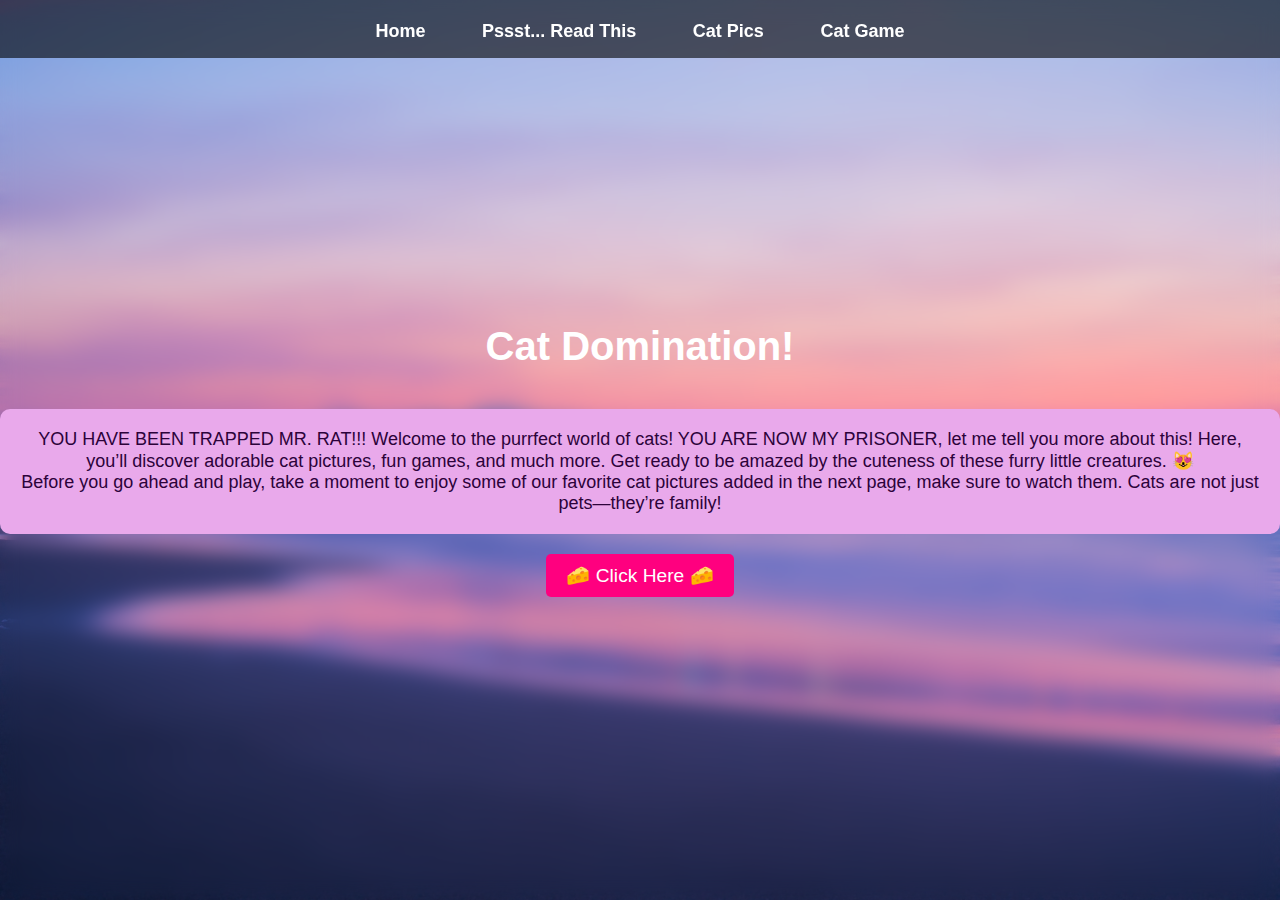
<file: page2.html>
<!DOCTYPE html>
<html lang="en">
<head>
  <meta charset="UTF-8">
  <meta name="viewport" content="width=device-width, initial-scale=1.0">
  <title>Pssst... Read This</title>
  <link rel="stylesheet" href="style.css">
  <style>
    /* Body styling with background and blur effect */
    body.page2 {
      font-family: 'Poppins', sans-serif;
      margin: 0;
      padding: 0;
      position: relative;
      min-height: 100vh;
      background: url('images/wallp2.jpg') center/cover no-repeat; /* Relative path to wallp2 image */
      display: flex;
      flex-direction: column;
      align-items: center;
      justify-content: center;
    }

    /* Create the blur effect */
    body.page2::before {
      content: "";
      position: absolute;
      top: 0;
      left: 0;
      width: 100%;
      height: 100%;
      background: inherit;
      filter: blur(10px); /* Adjust the blur strength */
      z-index: -1;
    }

    /* Header and navigation styling */
    header {
      background-color: rgba(0, 0, 0, 0.6); /* Semi-transparent background */
      width: 100%;
      padding: 15px 0;
      text-align: center;
    }

    header nav a {
      color: white;
      text-decoration: none;
      margin: 0 15px;
      font-weight: 600;
    }

    /* Button styling */
    button {
      background-color: #ff007f;
      color: white;
      padding: 10px 20px;
      font-size: 1.2em;
      border: none;
      border-radius: 5px;
      cursor: pointer;
      margin-top: 20px;
    }

    button:hover {
      background-color: #ff005a;
    }

    /* Styling for the info text */
    .info-text {
      margin-top: 20px;
      font-size: 18px;
      text-align: center;
      padding: 20px;
      background-color: #e9a9eb;
      border-radius: 10px;
      color: rgb(44, 2, 58);
    }
  </style>
</head>
<body class="page2">
  <header>
    <nav>
      <a href="index.html">Home</a>
      <a href="page2.html">Pssst... Read This</a>
      <a href="page3.html">Cat Pics</a>
      <a href="page4.html">Cat Game</a> <!-- Link to page 4 -->
    </nav>
  </header>

  <h1 style="font-size: 40px; text-align: center;">Cat Domination!</h1>

  <!-- Text Area after "Let's Play with Cats" -->
  <section class="info-text">
    <p>YOU HAVE BEEN TRAPPED MR. RAT!!! Welcome to the purrfect world of cats! YOU ARE NOW MY PRISONER, let me tell you more about this! Here, you’ll discover adorable cat pictures, fun games, and much more. Get ready to be amazed by the cuteness of these furry little creatures. 😻</p>
    <p>Before you go ahead and play, take a moment to enjoy some of our favorite cat pictures added in the next page, make sure to watch them. Cats are not just pets—they’re family!</p>
  </section>

  <a href="page3.html">
    <button>🧀 Click Here 🧀</button>
  </a>
</body>
</html>
</file>
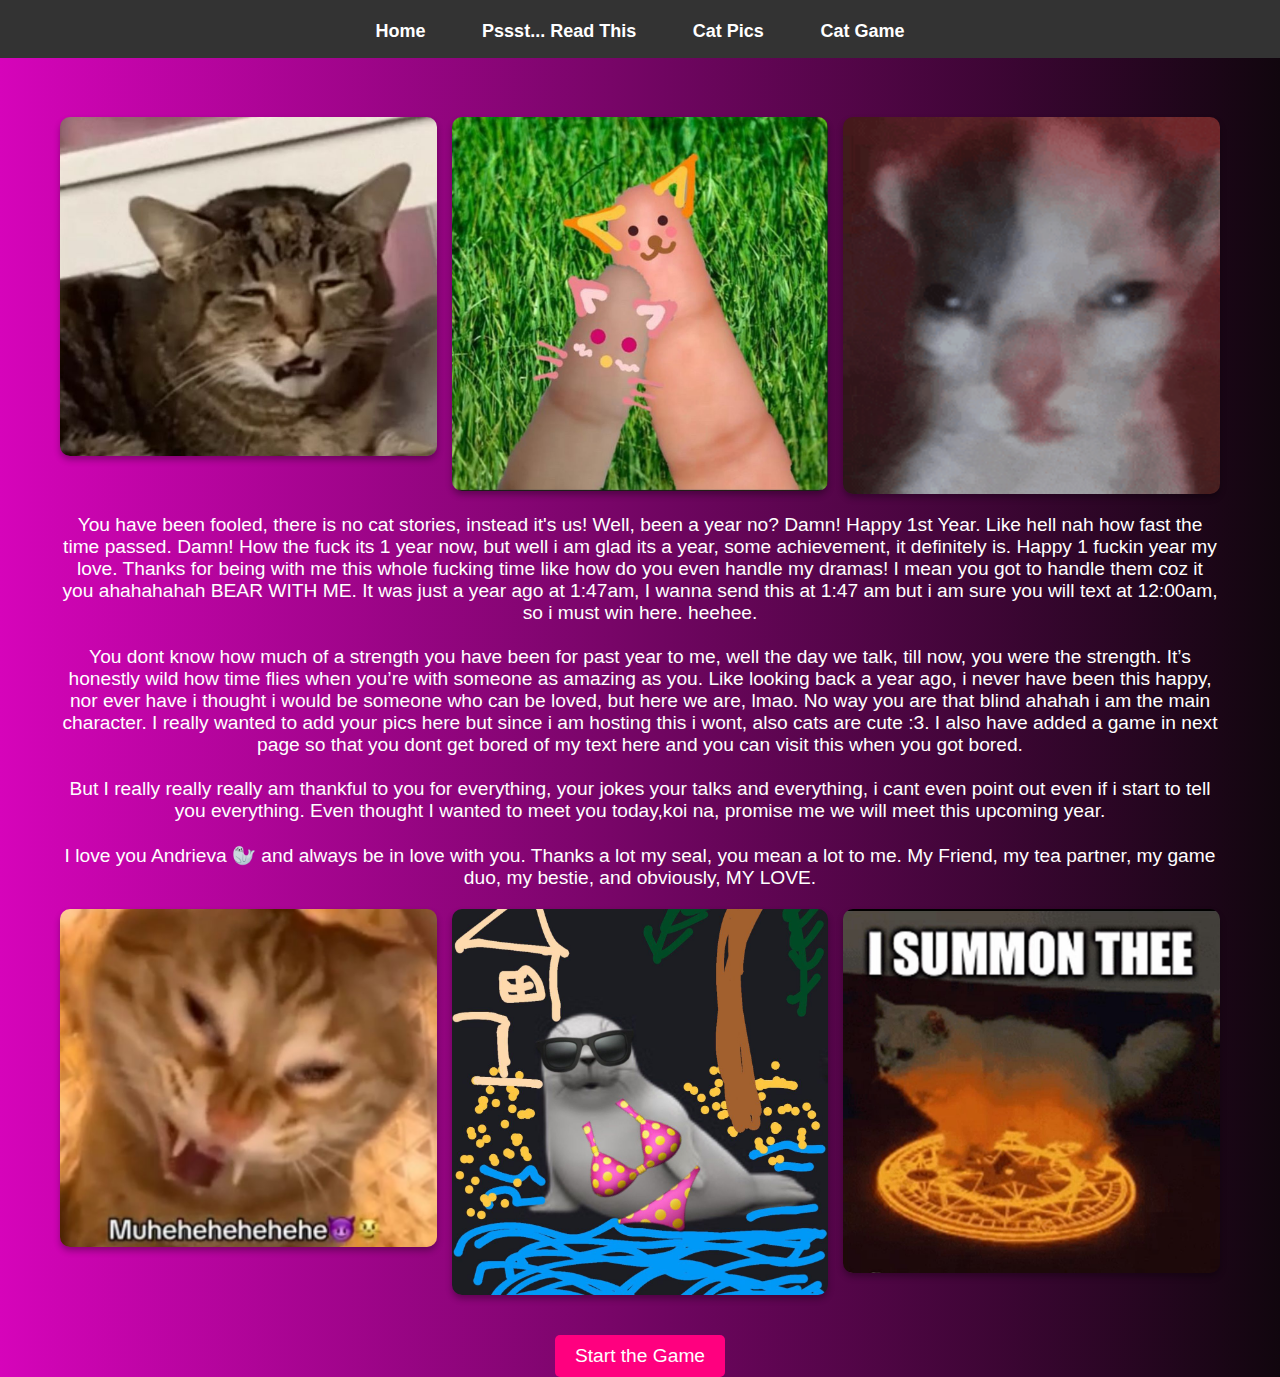
<file: page3.html>
<!DOCTYPE html>
<html lang="en">
<head>
  <meta charset="UTF-8">
  <meta name="viewport" content="width=device-width, initial-scale=1.0">
  <title>Cat Pics</title>
  <link rel="stylesheet" href="style.css">
  <style>
    /* General body and header styles */
    body.page3 {
      font-family: Arial, sans-serif;
      margin: 0;
      padding: 0;
      background: linear-gradient(to right, #d604ba, #11060e);
      color: white;
      display: flex;
      flex-direction: column;
      align-items: center;
      justify-content: flex-start;
      min-height: 100vh;
    }

    header {
      background-color: #333;
      padding: 15px 0;
      width: 100%;
      text-align: center;
      font-size: 1.5em;
      color: white;
    }

    nav a {
      color: white;
      text-decoration: none;
      margin: 0 15px;
    }

    /* Main content styling */
    h1 {
      font-size: 2em;
      text-align: center;
      margin-top: 20px;
    }

    /* Layout for the images and text */
    .content-container {
      width: 100%;
      max-width: 1200px;
      padding: 20px;
      text-align: center;
    }

    .image-container {
      display: grid;
      grid-template-columns: repeat(3, 1fr);
      gap: 15px;
      margin-top: 20px;
    }

    .image-container img {
      width: 100%;
      height: auto;
      border-radius: 10px;
      box-shadow: 0 4px 6px rgba(0, 0, 0, 0.3);
    }

    p {
      font-size: 1.2em;
      margin: 20px 0;
    }

    /* Button styling */
    button {
      background-color: #ff007f;
      color: white;
      padding: 10px 20px;
      font-size: 1.2em;
      border: none;
      border-radius: 5px;
      cursor: pointer;
      margin-top: 20px;
    }

    button:hover {
      background-color: #ff005a;
    }

    /* Responsive design */
    @media (max-width: 768px) {
      .image-container {
        grid-template-columns: 1fr 1fr;
      }

      h1 {
        font-size: 1.5em;
      }

      p {
        font-size: 1em;
      }

      button {
        font-size: 1em;
        padding: 8px 16px;
      }
    }

    @media (max-width: 480px) {
      .image-container {
        grid-template-columns: 1fr;
      }

      h1 {
        font-size: 1.2em;
      }

      p {
        font-size: 1em;
      }

      button {
        font-size: 1em;
        padding: 10px 18px;
      }
    }
  </style>
</head>
<body class="page3">
  <header>
 
    <nav>
      <a href="index.html">Home</a>
      <a href="page2.html">Pssst... Read This</a>
      <a href="page3.html">Cat Pics</a>
      <a href="page4.html">Cat Game</a>
    </nav>
  </header>

  <h1>Enjoy these Cute Cats!</h1>

  <!-- Container for the images and paragraph -->
  <div class="content-container">
    <!-- Top images -->
    <div class="image-container">
      <img src="images\1.jpg" alt="Cat Image 1">
      <img src="images\2.jpg" alt="Cat Image 2">
      <img src="images\3.gif"  alt="Cat Image 3">
    </div>

    <!-- Paragraph text -->
    <p>
      You have been fooled, there is no cat stories, instead it's us! Well, been a year no? Damn! Happy 1st Year. Like hell nah how fast the time passed. Damn! How the fuck its 1 year now, but well i am glad its a year, some achievement, it definitely is. Happy 1 fuckin year my love. Thanks for being with me this whole fucking time like how do you even handle my dramas! I mean you got to handle them coz it you ahahahahah BEAR WITH ME. It was just a year ago at 1:47am, I wanna send this at 1:47 am but i am sure you will text at 12:00am, so i must win here. heehee. </br></br>
      You dont know how much of a strength you have been for past year to me, well the day we talk, till now, you were the strength. It’s honestly wild how time flies when you’re with someone as amazing as you. Like looking back a year ago, i never have been this happy, nor ever have i thought i would be someone who can be loved, but here we are, lmao. No way you are that blind ahahah i am the main character. I really wanted to add your pics here but since i am hosting this i wont, also cats are cute :3. I also have added a game in next page so that you dont get bored of my text here and you can visit this when you got bored.</br></br>
      But I really really really am thankful to you for everything, your jokes your talks and everything, i cant even point out even if i start to tell you everything. Even thought I wanted to meet you today,koi na, promise me we will meet this upcoming year.</br></br>
      I love you Andrieva 🦭 and always be in love with you. Thanks a lot my seal, you mean a lot to me. My Friend, my tea partner, my game duo, my bestie, and obviously, MY LOVE. </br>
    </p>

    <!-- Bottom images -->
    <div class="image-container">
      <img src="images\4.jpg" alt="Cat Image 4">
      <img src="images\5.jpg" alt="Cat Image 5">
      <img src="images\6.jpg" alt="Cat Image 6">
    </div>
  </div>

  <!-- Button to navigate to the game -->
  <a href="page4.html">
    <button>Start the Game</button>
  </a>
</body>
</html>
</file>
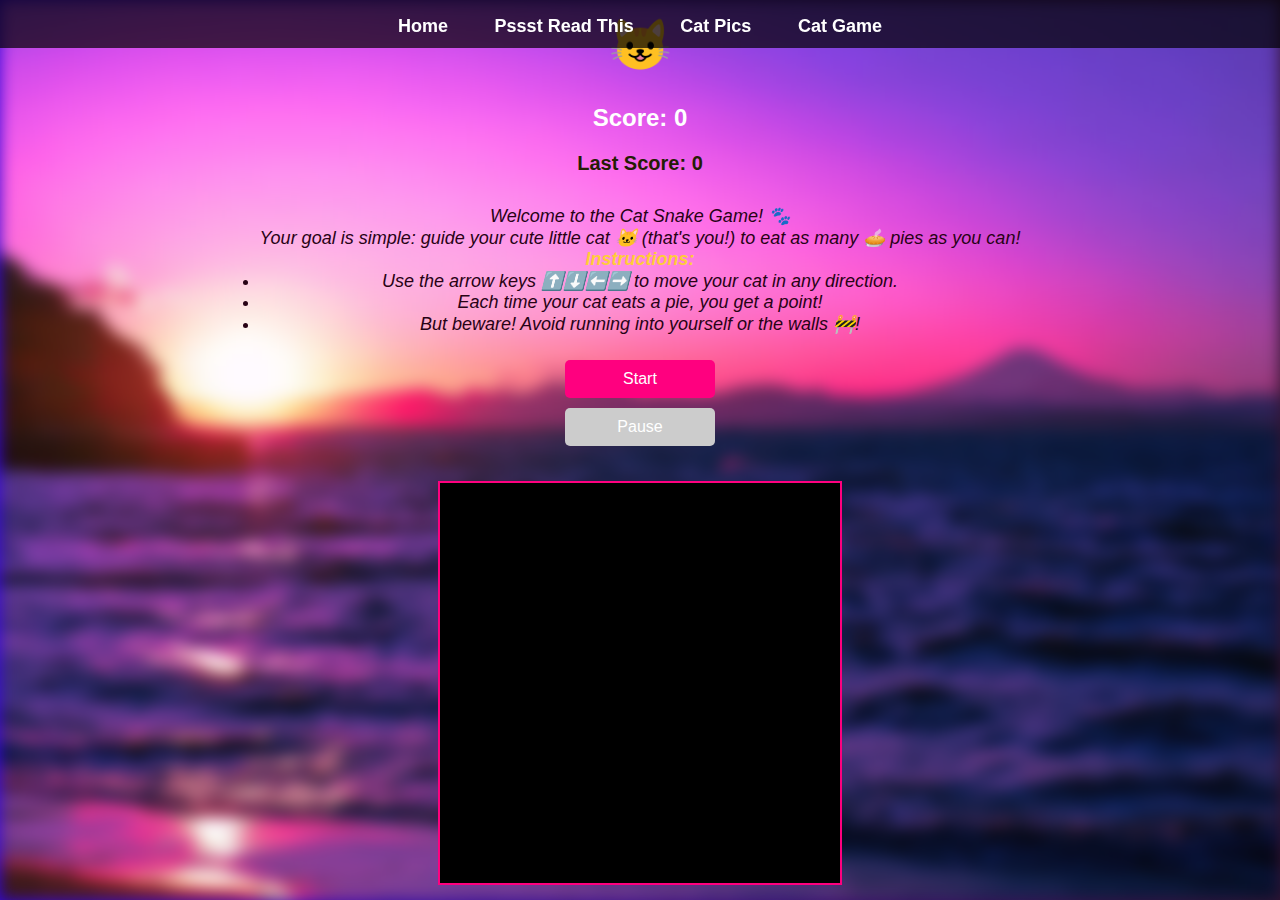
<file: page4.html>
<!DOCTYPE html>
<html lang="en">
<head>
  <meta charset="UTF-8">
  <meta name="viewport" content="width=device-width, initial-scale=1.0">
  <title>Cat Snake Game</title>
  <style>
    /* Reset and General Styles (consistent with Page 1 and 2) */
    * {
      margin: 0;
      padding: 0;
      box-sizing: border-box;
    }

    body {
      font-family: 'Poppins', sans-serif; /* Consistent font */
      display: flex;
      justify-content: center;
      align-items: center;
      height: 100vh;
      margin: 0;
      background: linear-gradient(to right, #3407d9, #351332);
      color: white;
      flex-direction: column;
      position: relative;
      overflow: hidden;
    }

    /* Background Image with Blur Effect */
    body::before {
      content: '';
      position: absolute;
      top: 0;
      left: 0;
      width: 100%;
      height: 100%;
      background-image: url("images/wallp4.jpg"); /* Replace with your image URL */
      background-size: cover;
      background-position: center;
      filter: blur(8px); /* Blur effect */
      z-index: -1; /* Keeps the content above the background */
    }

    /* Navbar (same as Page 1 & 2) */
    header {
      position: fixed;
      top: 0;
      left: 0;
      right: 0;
      padding: 10px;
      text-align: center;
      background: rgba(0, 0, 0, 0.7);
      z-index: 10;
      color: #fff;
      font-size: 24px;
      font-weight: bold;
    }

    nav a {
      color: white;
      text-decoration: none;
      margin: 10px;
      font-size: 18px;
      padding: 10px;
    }

    nav a:hover {
      background-color: #1f0324;
      border-radius: 5px;
    }

    /* Game Canvas and Other Content */
    .emoji {
      font-size: 50px;
      margin-bottom: 20px;
    }

    .score, .last-score {
      font-size: 24px;
      font-weight: bold;
      margin: 10px;
      font-family: 'Arial', sans-serif;
    }

    .last-score {
      font-size: 20px;
      color: #251d04;
    }

    .instructions {
      font-size: 18px;
      margin-top: 20px;
      text-align: center;
      font-style: italic;
      color: #280215;
    }

    .instructions span {
      font-weight: bold;
      color: #ffcd38;
    }

    canvas {
      border: 2px solid #ff007f;
      background-color: #000;
      display: block;
      margin-top: 30px;
    }

    .control-buttons {
      margin-top: 20px;
      display: flex;
      flex-direction: column;
      align-items: center;
    }

    button {
      background-color: #ff007f;
      color: white;
      border: none;
      padding: 10px 20px;
      font-size: 16px;
      cursor: pointer;
      margin: 5px;
      border-radius: 5px;
      width: 150px;
    }

    button:hover {
      background-color: #ff34b3;
    }

    button:disabled {
      background-color: #ccc;
      cursor: not-allowed;
    }

    /* Mobile Responsiveness */
    @media (max-width: 600px) {
      canvas {
        width: 90%;
        height: auto;
      }
      .score, .last-score, .instructions {
        font-size: 18px;
      }
    }
  </style>
</head>
<body>

  <!-- Navbar (same as Page 1 & 2) -->
  <header>
    <nav>
      <a href="index.html">Home</a>
      <a href="page2.html">Pssst Read This</a>
      <a href="page3.html">Cat Pics</a>
      <a href="page4.html">Cat Game</a>
    </nav>
  </header>

  <!-- Cat Emoji Display -->
  <div class="emoji">😺</div>

  <!-- Score Display -->
  <div class="score">Score: <span id="score">0</span></div>
  <div class="last-score">Last Score: <span id="lastScore">0</span></div>

  <!-- Game Instructions -->
  <div class="instructions">
    <p>Welcome to the Cat Snake Game! 🐾</p>
    <p>Your goal is simple: guide your cute little cat 🐱 (that's you!) to eat as many 🥧 pies as you can!</p>
    <p><span>Instructions:</span></p>
    <ul>
      <li>Use the arrow keys ⬆️⬇️⬅️➡️ to move your cat in any direction.</li>
      <li>Each time your cat eats a pie, you get a point!</li>
      <li>But beware! Avoid running into yourself or the walls 🚧!</li>
    </ul>
  </div>

  <!-- Control Buttons -->
  <div class="control-buttons">
    <button id="startBtn">Start</button>
    <button id="pauseBtn" disabled>Pause</button>
  </div>

  <!-- Game Canvas -->
  <canvas id="gameCanvas" width="400" height="400"></canvas>

  <script>
    // Game Script (remains unchanged)
    const canvas = document.getElementById("gameCanvas");
    const ctx = canvas.getContext("2d");

    const snakeSize = 20;
    let snake = [{ x: 160, y: 160 }];
    let food = randomFood();
    let snakeDirection = { x: 0, y: -1 };
    let score = 0;
    let lastScore = localStorage.getItem('lastScore') || 0;
    let gameInterval;
    let gameRunning = false;

    document.getElementById("lastScore").textContent = lastScore;

    function gameLoop() {
      ctx.clearRect(0, 0, canvas.width, canvas.height); 
      moveSnake();
      if (checkCollision()) return resetGame();
      drawSnake();
      drawFood();
      drawScore();
    }

    function moveSnake() {
      const head = { x: snake[0].x + snakeDirection.x * snakeSize, y: snake[0].y + snakeDirection.y * snakeSize };
      snake.unshift(head);
      if (head.x === food.x && head.y === food.y) {
        score++;
        food = randomFood();
      } else {
        snake.pop();
      }
    }

    function drawSnake() {
      ctx.fillStyle = "pink"; 
      snake.forEach(segment => ctx.fillRect(segment.x, segment.y, snakeSize, snakeSize));
    }

    function drawFood() {
      ctx.fillStyle = "yellow"; 
      ctx.fillRect(food.x, food.y, snakeSize, snakeSize);
    }

    function drawScore() {
      document.getElementById("score").textContent = score;
    }

    function checkCollision() {
      const head = snake[0];
      if (head.x < 0 || head.x >= canvas.width || head.y < 0 || head.y >= canvas.height) return true; 
      for (let i = 1; i < snake.length; i++) {
        if (head.x === snake[i].x && head.y === snake[i].y) return true;
      }
      return false;
    }

    function resetGame() {
      snake = [{ x: 160, y: 160 }];
      snakeDirection = { x: 0, y: -1 };
      lastScore = score;
      localStorage.setItem('lastScore', lastScore);
      score = 0;
      clearInterval(gameInterval);
      gameRunning = false;
      toggleButtons();
      document.getElementById("lastScore").textContent = lastScore;
    }

    document.addEventListener("keydown", (e) => {
      if (!gameRunning) return;
      if (e.key === "ArrowUp" && snakeDirection.y === 0) snakeDirection = { x: 0, y: -1 };
      if (e.key === "ArrowDown" && snakeDirection.y === 0) snakeDirection = { x: 0, y: 1 };
      if (e.key === "ArrowLeft" && snakeDirection.x === 0) snakeDirection = { x: -1, y: 0 };
      if (e.key === "ArrowRight" && snakeDirection.x === 0) snakeDirection = { x: 1, y: 0 };
    });

    function startGame() {
      gameRunning = true;
      gameInterval = setInterval(gameLoop, 150); 
      toggleButtons();
    }

    function pauseGame() {
      clearInterval(gameInterval);
      gameRunning = false;
      toggleButtons();
    }

    function toggleButtons() {
      document.getElementById("startBtn").disabled = gameRunning;
      document.getElementById("pauseBtn").disabled = !gameRunning;
    }

    document.getElementById("startBtn").addEventListener("click", startGame);
    document.getElementById("pauseBtn").addEventListener("click", pauseGame);

    function randomFood() {
      let x = Math.floor(Math.random() * (canvas.width / snakeSize)) * snakeSize;
      let y = Math.floor(Math.random() * (canvas.height / snakeSize)) * snakeSize;
      return { x, y };
    }
  </script>
</body>
</html>
</file>
<file: style.css>
/* Reset default margin and padding */
* {
  margin: 0;
  padding: 0;
  box-sizing: border-box;
}

/* General body styles */
body {
  font-family: 'Poppins', sans-serif;
  background-color: #121212;
  color: white;
  display: flex;
  justify-content: center;
  align-items: center;
  flex-direction: column;
  height: 100vh;
}

/* Navbar Styling */
header {
  position: fixed;
  top: 0;
  left: 0;
  right: 0;
  padding: 10px;
  text-align: center;
  background: rgba(0, 0, 0, 0.7);
  z-index: 10;
  color: #fff;
  font-size: 24px;
  font-weight: bold;
}

nav a {
  color: white;
  text-decoration: none;
  margin: 10px;
  font-size: 18px;
  padding: 10px;
}

nav a:hover {
  background-color: #e040fb;
  border-radius: 5px;
}

/* Page-specific Styles */
.page2, .page3, .page4 {
  display: flex;
  justify-content: center;
  align-items: center;
  flex-direction: column;
  text-align: center;
  height: 100vh;
}

.page2 {
  background: linear-gradient(135deg, #010b2b, #121111); /* Soft pink-orange gradient */
}

.page3 {
  background: linear-gradient(135deg, #121212, #1a1a1a); /* Dark gradient */
}

.page4 {
  background: linear-gradient(135deg, #121212, #1a1a1a); /* Dark gradient */
}

/* General Styling for Pages 2, 3, and 4 */
h1 {
  font-size: 36px;
  color: #fff;
  margin: 20px;
}

/* Button in Page 2 */
button {
  background-color: #e040fb;
  color: white;
  padding: 15px 40px;
  border: none;
  border-radius: 5px;
  cursor: pointer;
  font-size: 20px;
  margin-top: 30px;
}

button:hover {
  background-color: #d500f9;
}

/* Canvas Styling for Page 4 (Cat Game) */
#gameCanvas {
  border-radius: 8px;
  border: 2px solid #fff;
  background: #121212;
}

#score {
  position: absolute;
  top: 10px;
  left: 10px;
  font-size: 20px;
  font-weight: bold;
  color: #fff;
  z-index: 10;
}

/* Footer Styling */
footer {
  position: fixed;
  bottom: 10px;
  color: #fff;
  font-size: 16px;
  text-align: center;
}

/* Responsive Design */
@media (max-width: 768px) {
  body {
    flex-direction: column;
  }

  header {
    font-size: 18px;
  }

  nav a {
    font-size: 16px;
  }

  button {
    padding: 12px 30px;
    font-size: 16px;
  }
}

/* Game Over Message in Page 4 */
#gameOver {
  font-size: 40px;
  color: red;
  position: absolute;
  top: 50%;
  left: 50%;
  transform: translate(-50%, -50%);
}

.page4 {
  background: linear-gradient(135deg, #121212, #1a1a1a); /* Dark gradient */
  display: flex;
  justify-content: center;
  align-items: center;
  flex-direction: column;
  text-align: center;
  height: 100vh;
}

#gameCanvas {
  border: 2px solid #fff;
  background: #121212;
}

#score {
  position: absolute;
  top: 10px;
  left: 10px;
  font-size: 20px;
  font-weight: bold;
  color: #fff;
}
</file>
